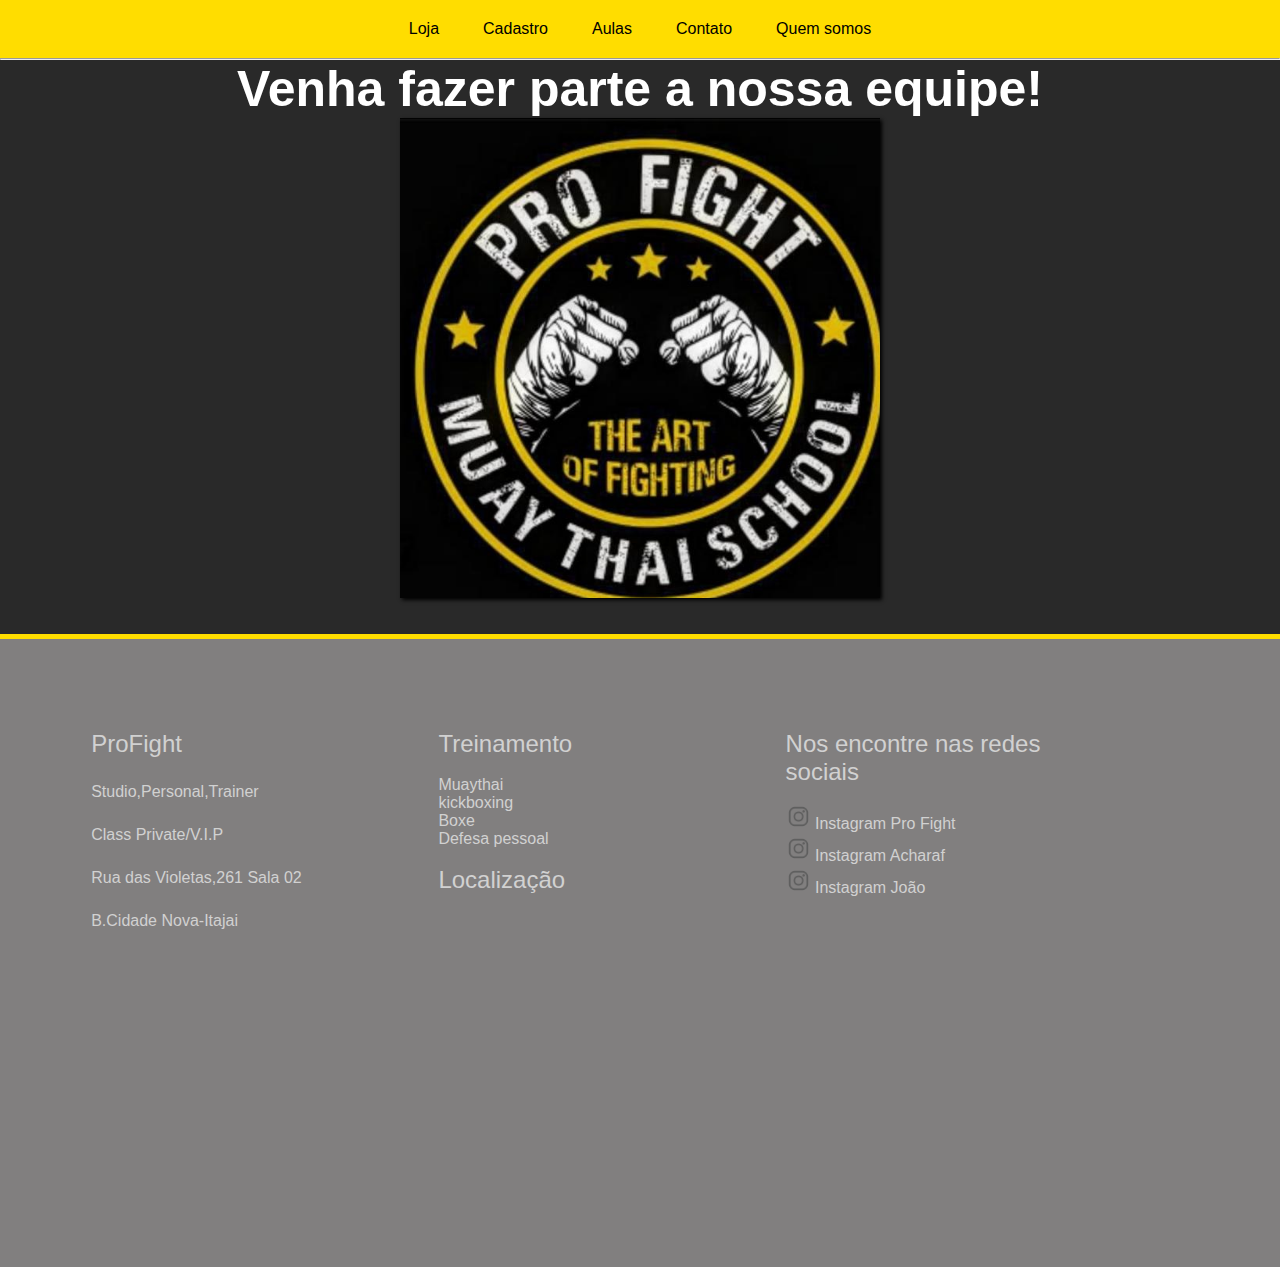
<file: index.html>
<!DOCTYPE html>
<html lang="pt-br">

<head>
    <meta charset="UTF-8">
    <meta http-equiv="X-UA-Compatible" content="IE=edge">
    <meta name="viewport" content="width=device-width, initial-scale=1.0">
    <title>Pro Fight</title>
    <link rel="stylesheet" href="CSS/Style.css">   
    <script src="js/script.js"defer></script>
</head>

<body>
    <ul id="menu-h">
        <li><a href="pages/Loja.html">Loja</a></li>
        <li><a href="pages/Cadastro.html">Cadastro</a></li>
        <li><a href="pages/Aulas.html">Aulas</a></li>
        <li><a href="pages/Atendimento.html">Contato</a></li>
        <li><a href="pages/Quem-somos.html">Quem somos</a></li>
    </ul>
    <hr class="linha-menu">
    <h1>Venha fazer parte a nossa equipe!</h1>
    <div class="carrossel">
        <div class="container" id="img">
            <img src="/img/261859126_358210512568128_4075334825667614532_n.jpg" alt="">
            <img src="/img/Grupo.jpg" alt="">
            <img src="/img/2diasnasemana.jpg" alt="">
            <img src="/img/3diasnasemana.jpg" alt="">



        </div>



    </div>
    <br>
    <br>
    <footer>
        <div class="wrapper">
            <div class="footer-box">
                <div class="company-footer">
                    <h2>ProFight</h2>
                    <p>Studio,Personal,Trainer</p>
                    <p>Class Private/V.I.P</p>
                    <p>Rua das Violetas,261 Sala 02</p>
            <p>B.Cidade Nova-Itajai</p>
                </div>
             </div>
             <div class="footer-box">
                 <div class="estilos-footer">
                <h2>Treinamento</h2>
                <br>
                <p>Muaythai</p>
                
                <p>kickboxing</p>
                
                <p>Boxe</p>
                
                <p>Defesa pessoal</p>
                <br>
                <h2>Localização</h2>
                <br>
                <iframe src="https://www.google.com/maps/embed?pb=!1m18!1m12!1m3!1d3557.533629087916!2d-48.694739485907725!3d-26.918292399918183!2m3!1f0!2f0!3f0!3m2!1i1024!2i768!4f13.1!3m3!1m2!1s0x94d8cc9a3965a6e5%3A0x65a59e2e88f6032b!2sR.%20das%20Violetas%2C%20261%20-%2002%20-%20Cidade%20Nova%2C%20Itaja%C3%AD%20-%20SC%2C%2088308-110!5e0!3m2!1spt-BR!2sbr!4v1654212673561!5m2!1spt-BR!2sbr" width="400" height="300" style="border:0;" allowfullscreen="" loading="lazy" referrerpolicy="no-referrer-when-downgrade"></iframe>
            </div>
             </div>
             <div class="footer-box">
                 <h2>Nos encontre nas redes sociais </h2> 
                 <br>
                 <ul class="footer-list">
                     <li>
                         <a href="https://instagram.com/studio_profight?igshid=YmMyMTA2M2Y=">
                            <img class="insta"src="/img/instagram-cinza.png" alt="">
                             <span>Instagram Pro Fight</span>
                         </a>
                     </li>
                     <li>
                         <a href="https://instagram.com/coachach?igshid=YmMyMTA2M2Y=">
                            <img class="insta"src="/img/instagram-cinza.png" alt="">
                             <span>Instagram Acharaf</span>
                         </a>
                     </li>
                     <li>
                         <a href="https://instagram.com/joao_silva.pf?igshid=YmMyMTA2M2Y=">
                            <img class="insta"src="/img/instagram-cinza.png" alt="">
                             <span>Instagram João</span>
                         </a>
                     </li>
                 </ul>                   
             </div>
            
         </div>
    
</body>

</html>
</file>
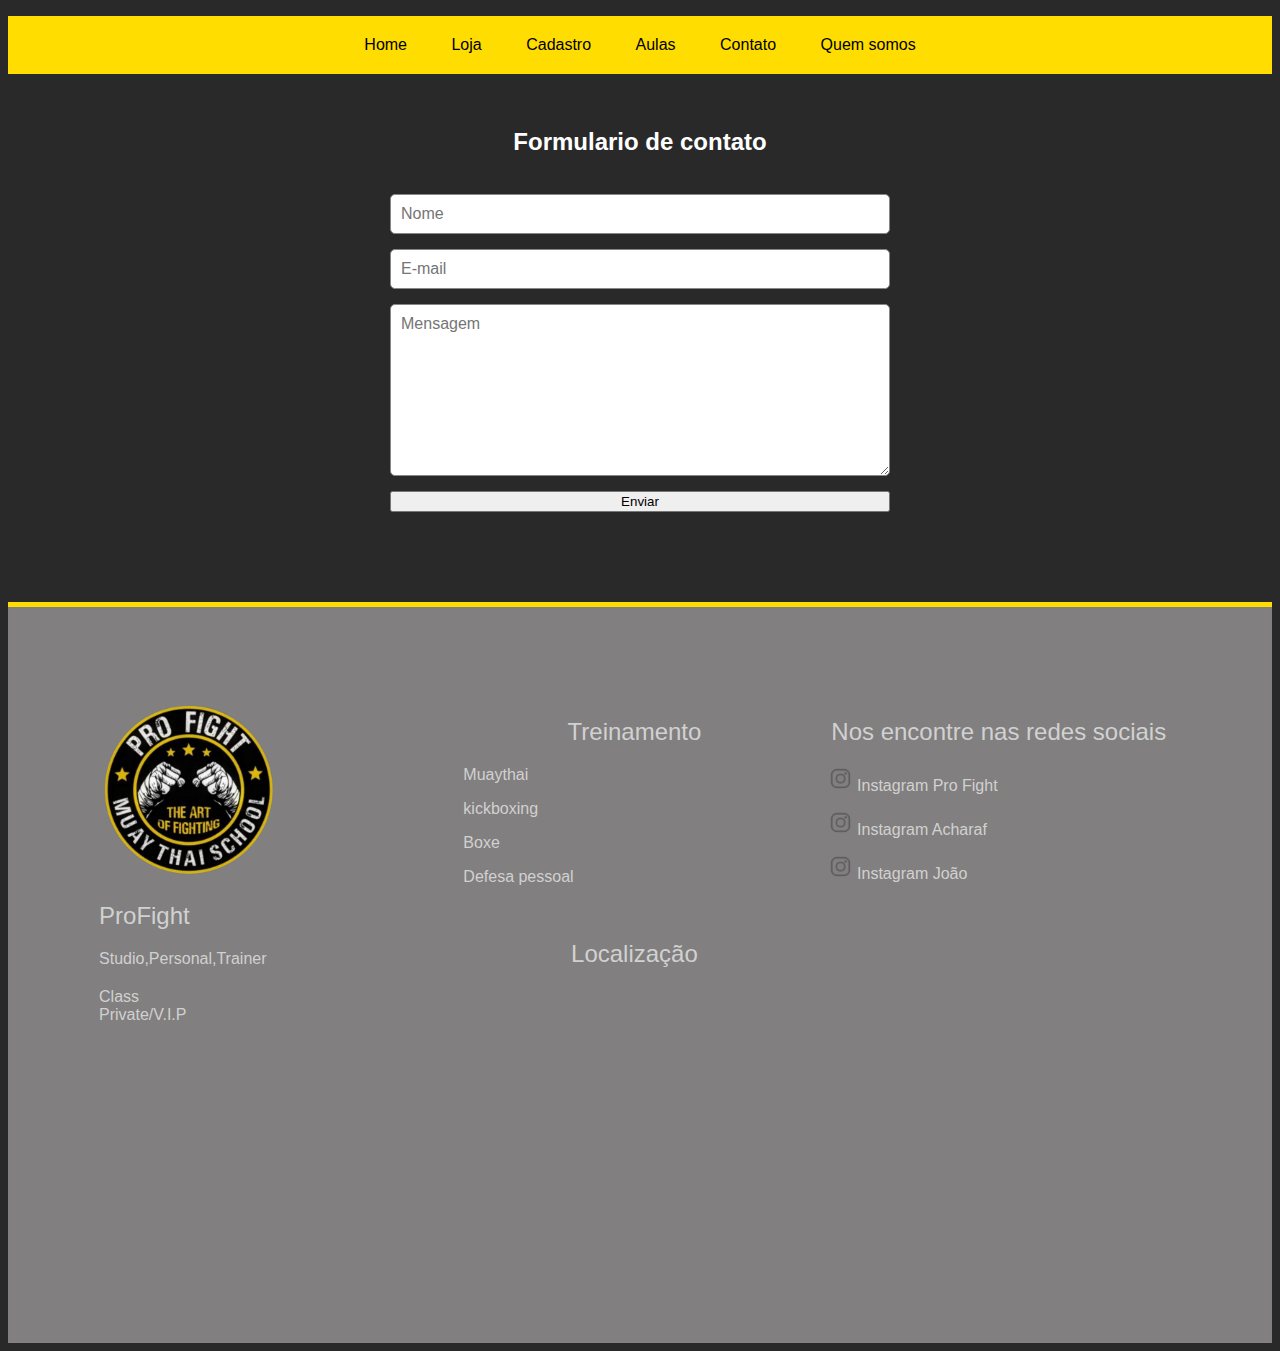
<file: pages/Atendimento.html>
<!DOCTYPE html>
<html lang="pt-br">
<head>
    <meta charset="UTF-8">
    <meta http-equiv="X-UA-Compatible" content="IE=edge">
    <meta name="viewport" content="width=device-width, initial-scale=1.0">
    <title>Contato</title>
    <link rel="stylesheet" href="../CSS/Contato.css">
</head>
<body>
    <ul id="menu-h">
        <li><a href="/index.html">Home</a></li>
        <li><a href="Loja.html">Loja</a></li>
        <li><a href="Cadastro.html">Cadastro</a></li>
        <li><a href="Aulas.html">Aulas</a></li>
        <li><a href="Atendimento.html">Contato</a></li>
        <li><a href="Quem-somos.html">Quem somos</a></li>
    </ul>
    <section class="content">

        <div class="contato">
            <br>
            
            <h2>Formulario de contato</h2>
            <br>
            <form class="form">
                <input class="field" name="nome" placeholder="Nome">
                <input class="field" name="email" placeholder="E-mail">
                <textarea  class="field" name="mensagem" placeholder="Mensagem"></textarea>
                <input type="submit" value="Enviar">
            </form>
            <br>
            <br>
            <br>
            <br>
            <br>

          


        </div>



    </section>
    <footer>
        <div class="wrapper">
            <div class="footer-box">
                <div class="company-footer">
                    <img src="/img/logo.png" alt="">
                    <h2>ProFight</h2>
                    <p>Studio,Personal,Trainer</p>
                    <p>Class Private/V.I.P</p>
                </div>
             </div>
             <div class="footer-box">
                <h2>Treinamento</h2>
                <p>Muaythai</p>
                <p>kickboxing</p>
                <p>Boxe</p>
                <p>Defesa pessoal</p>
                <br>
                <h2>Localização</h2>
                <iframe src="https://www.google.com/maps/embed?pb=!1m18!1m12!1m3!1d3557.533629087916!2d-48.694739485907725!3d-26.918292399918183!2m3!1f0!2f0!3f0!3m2!1i1024!2i768!4f13.1!3m3!1m2!1s0x94d8cc9a3965a6e5%3A0x65a59e2e88f6032b!2sR.%20das%20Violetas%2C%20261%20-%2002%20-%20Cidade%20Nova%2C%20Itaja%C3%AD%20-%20SC%2C%2088308-110!5e0!3m2!1spt-BR!2sbr!4v1654212673561!5m2!1spt-BR!2sbr" width="400" height="300" style="border:0;" allowfullscreen="" loading="lazy" referrerpolicy="no-referrer-when-downgrade"></iframe>
             </div>
             <div class="footer-box">
                 <h2>Nos encontre nas redes sociais </h2> 
                 <ul class="footer-list">
                     <li>
                         <a href="https://instagram.com/studio_profight?igshid=YmMyMTA2M2Y=">
                            <img class="insta"src="/img/instagram-cinza.png" alt="">
                             <span>Instagram Pro Fight</span>
                         </a>
                     </li>
                     <li>
                         <a href="https://instagram.com/coachach?igshid=YmMyMTA2M2Y=">
                            <img class="insta"src="/img/instagram-cinza.png" alt="">
                             <span>Instagram Acharaf</span>
                         </a>
                     </li>
                     <li>
                         <a href="https://instagram.com/joao_silva.pf?igshid=YmMyMTA2M2Y=">
                            <img class="insta"src="/img/instagram-cinza.png" alt="">
                             <span>Instagram João</span>
                         </a>
                     </li>
                 </ul>                   
             </div>
         </div>
</body>
</html>
</file>
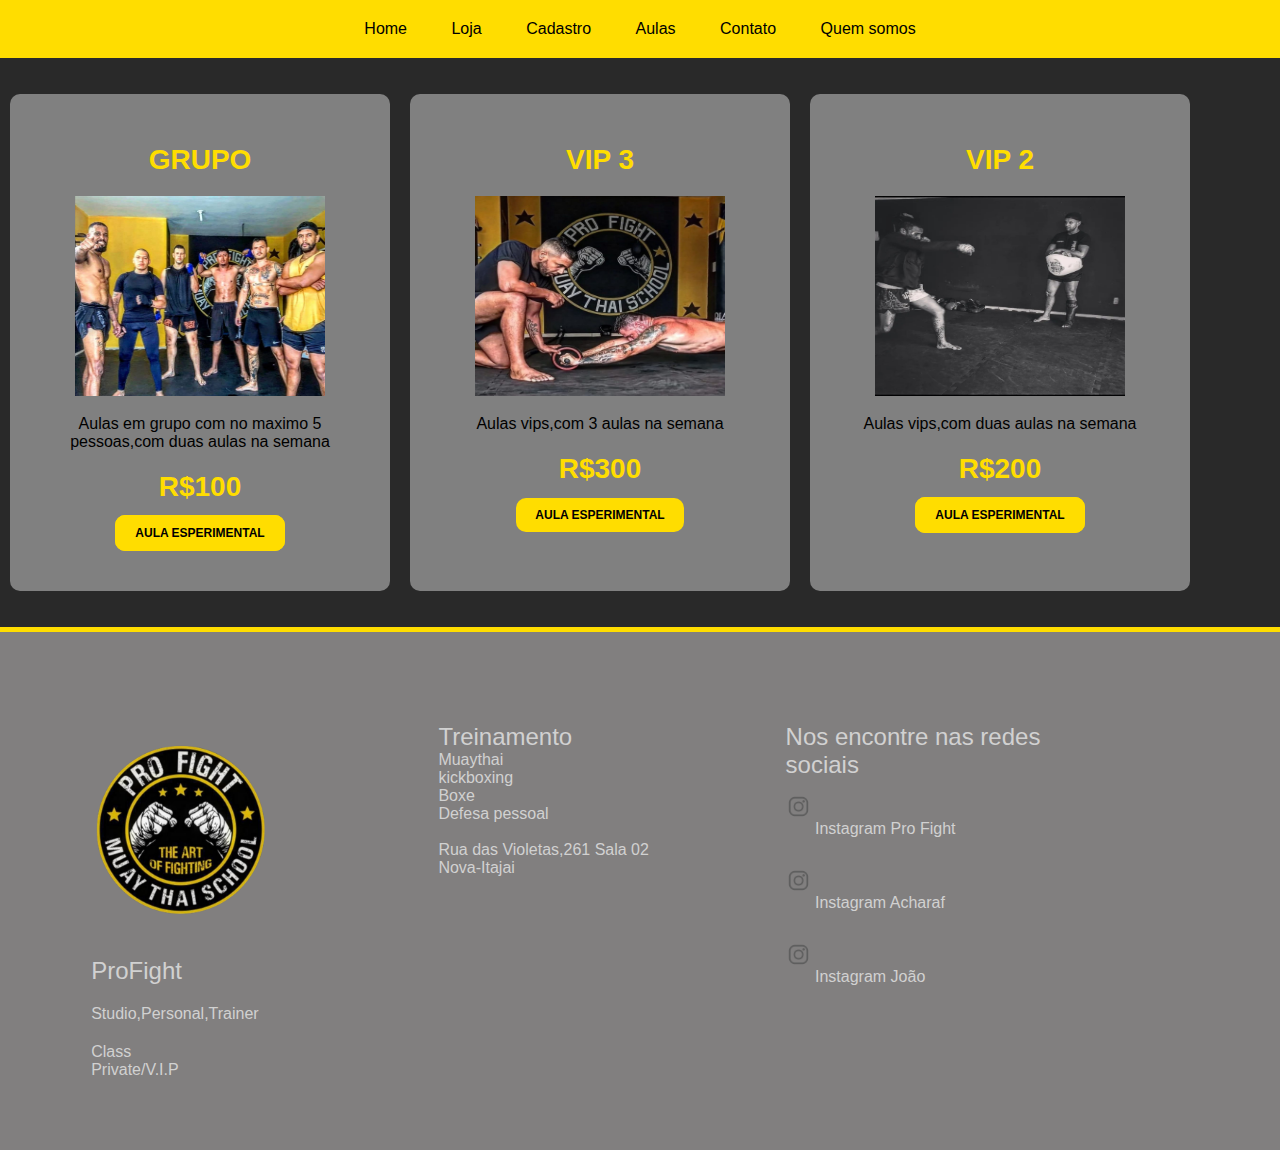
<file: pages/Aulas.html>
<!DOCTYPE html>
<html lang="pt-br">
<head>
    <meta charset="UTF-8">
    <meta http-equiv="X-UA-Compatible" content="IE=edge">
    <meta name="viewport" content="width=device-width, initial-scale=1.0">
    <title>Aulas</title>
    <link rel="stylesheet" href="/CSS/Aulas.css">
</head>
<body>
    <ul id="menu-h">
        <li><a href="/index.html">Home</a></li>
        <li><a href="Loja.html">Loja</a></li>
        <li><a href="Cadastro.html">Cadastro</a></li>
        <li><a href="Aulas.html">Aulas</a></li>
        <li><a href="Atendimento.html">Contato</a></li>
        <li><a href="Quem-somos.html">Quem somos</a></li>
    </ul>
    <br>
    <br>
    <div class="bloco-pricipal">
<div class="bloco">
    <h1>Grupo</h1>
    <img src="/img/Grupo.jpg" alt="">
    <p>Aulas em grupo com no maximo 5 pessoas,com duas aulas na semana</p>
    <p class="price">R$100</p>
    <a class="bordas" href="">Aula esperimental</a>
</div>
<div class="bloco">
    <h1>Vip 3</h1>
    <img src="/img/3diasnasemana.jpg" alt="">
    <p>Aulas vips,com 3 aulas na semana</p>
    <p class="price">R$300</p>
    <a class="centro" href="">Aula esperimental</a>
</div>
<div class="bloco">
    <h1>Vip 2</h1>
    <img src="/img/2diasnasemana.jpg" alt="">
    <p>Aulas vips,com duas aulas na semana </p>
    <p class="price">R$200</p>
    <a class="bordas" href="">Aula esperimental</a>
</div>
</div>
<br>
<br>
<footer>
    <div class="wrapper">
        <div class="footer-box">
            <div class="company-footer">
                <img src="/img/logo.png" alt="">
                <h2>ProFight</h2>
                <p>Studio,Personal,Trainer</p>
                <p>Class Private/V.I.P</p>
            </div>
         </div>
         <div class="footer-box">
            <h2>Treinamento</h2>
            <p>Muaythai</p>
            <p>kickboxing</p>
            <p>Boxe</p>
            <p>Defesa pessoal</p>
            <br>
            <li>
                <a href="https://www.google.com.br/maps/place/R.+das+Violetas,+261+-+02+b+-+Cidade+Nova,+Itaja%C3%AD+-+SC,+88308-110/@-26.9182924,-48.6947395,17z/data=!3m1!4b1!4m5!3m4!1s0x94d8cc9a3965a6e5:0x8b6a6669b25cd236!8m2!3d-26.9182972!4d-48.6925508">
            <span>Rua das Violetas,261 Sala 02</span>
            <br>
            <span>Nova-Itajai</span>
                </a>
            </li>
         </div>
         <div class="footer-box">
             <h2>Nos encontre nas redes sociais </h2> 
             <ul class="footer-list">
                 <li>
                     <a href="https://instagram.com/studio_profight?igshid=YmMyMTA2M2Y=">
                        <img class="insta"src="/img/instagram-cinza.png" alt="">
                         <span>Instagram Pro Fight</span>
                     </a>
                 </li>
                 <li>
                     <a href="https://instagram.com/coachach?igshid=YmMyMTA2M2Y=">
                        <img class="insta"src="/img/instagram-cinza.png" alt="">
                         <span>Instagram Acharaf</span>
                     </a>
                 </li>
                 <li>
                     <a href="https://instagram.com/joao_silva.pf?igshid=YmMyMTA2M2Y=">
                        <img class="insta"src="/img/instagram-cinza.png" alt="">
                         <span>Instagram João</span>
                     </a>
                 </li>
             </ul>                   
         </div>
     </div>
</body>
</html>
</file>
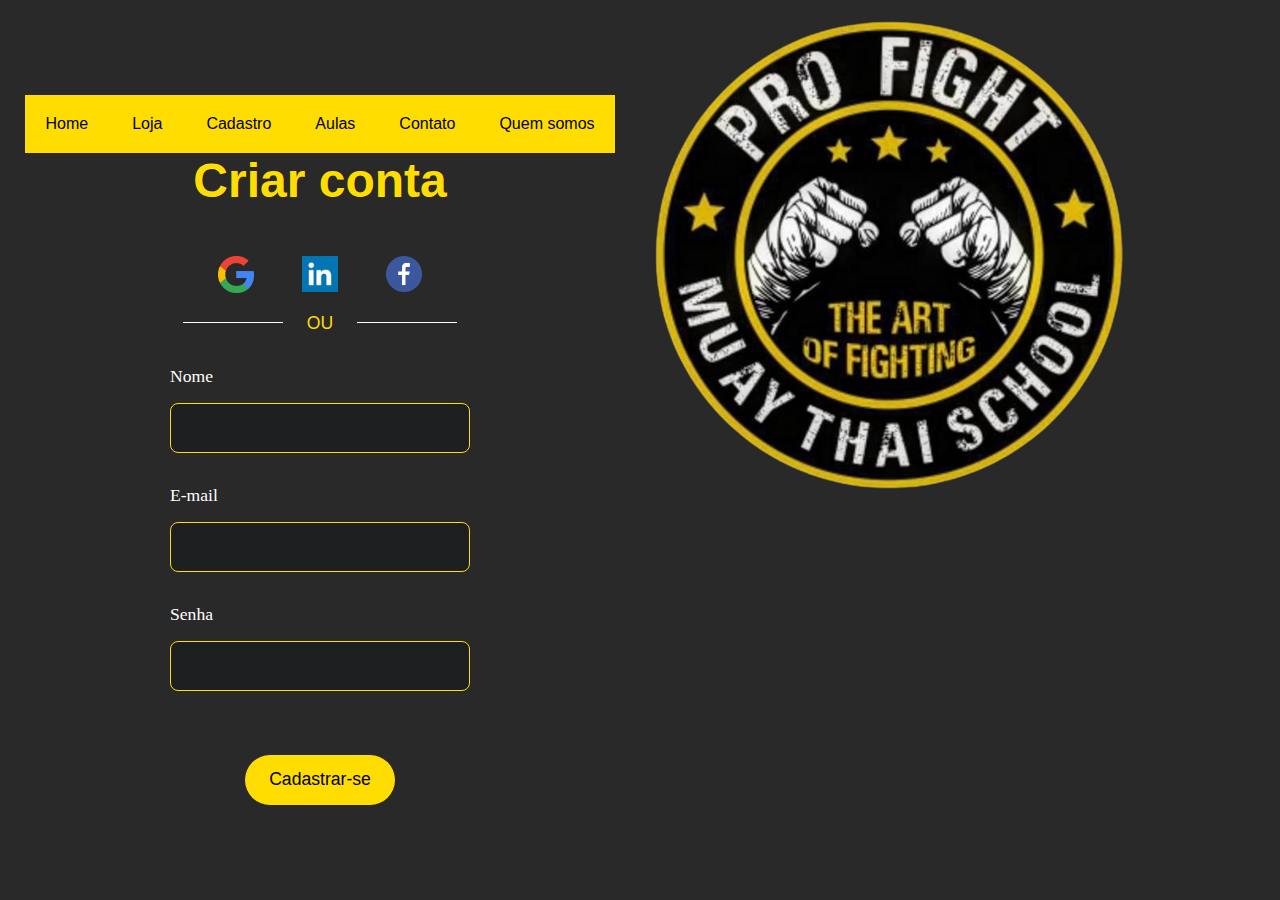
<file: pages/Cadastro.html>
<!DOCTYPE html>
<html lang="pt-br">
<head>
    <meta charset="UTF-8">
    <meta http-equiv="X-UA-Compatible" content="IE=edge">
    <meta name="viewport" content="width=device-width, initial-scale=1.0">
    <title>Pro Fight</title>
    <link rel="stylesheet" href="/CSS/Cadastro.css">
</head>
<body>
    <main>
        <ul id="menu-h">
            <li><a href="/index.html">Home</a></li>
            <li><a href="Loja.html">Loja</a></li>
            <li><a href="Cadastro.html">Cadastro</a></li>
            <li><a href="Aulas.html">Aulas</a></li>
            <li><a href="Atendimento.html">Contato</a></li>
            <li><a href="Quem-somos.html">Quem somos</a></li>
        </ul>
        <h1>Criar conta</h1>
        <div class="social-midia">
            <a href="#"> 
            <img src="/img/google-37.png" alt="Google">
            </a>
            <a href="#"> 
                <img src="/img/i490027.jpg" alt="Linkedin">
                </a>
             <a href="#"> 
                    <img src="/img/Facebook-PNG.png" alt="Facebook">
                </a>

            </div>
            <div class="alternative">
                <span>OU</span>

            </div>
            <form action="">
                <label for="name">
                    <span>Nome</span>
                    <input type="text" name="name" id="name">

                </label> 
                <label for="email">
                    <span>E-mail</span>
                    <input type="email" name="email" id="email">

                </label>
                <label for="password">
                    <span>Senha</span>
                    <input type="password" name="password" id="password">

                </label>
                <input type="submit" value="Cadastrar-se">
            </form>
            
        </main>

        <section .imeges>
            <img src="/img/logo.png" alt="">
        </section>
       
            







</body>
</html>
</file>
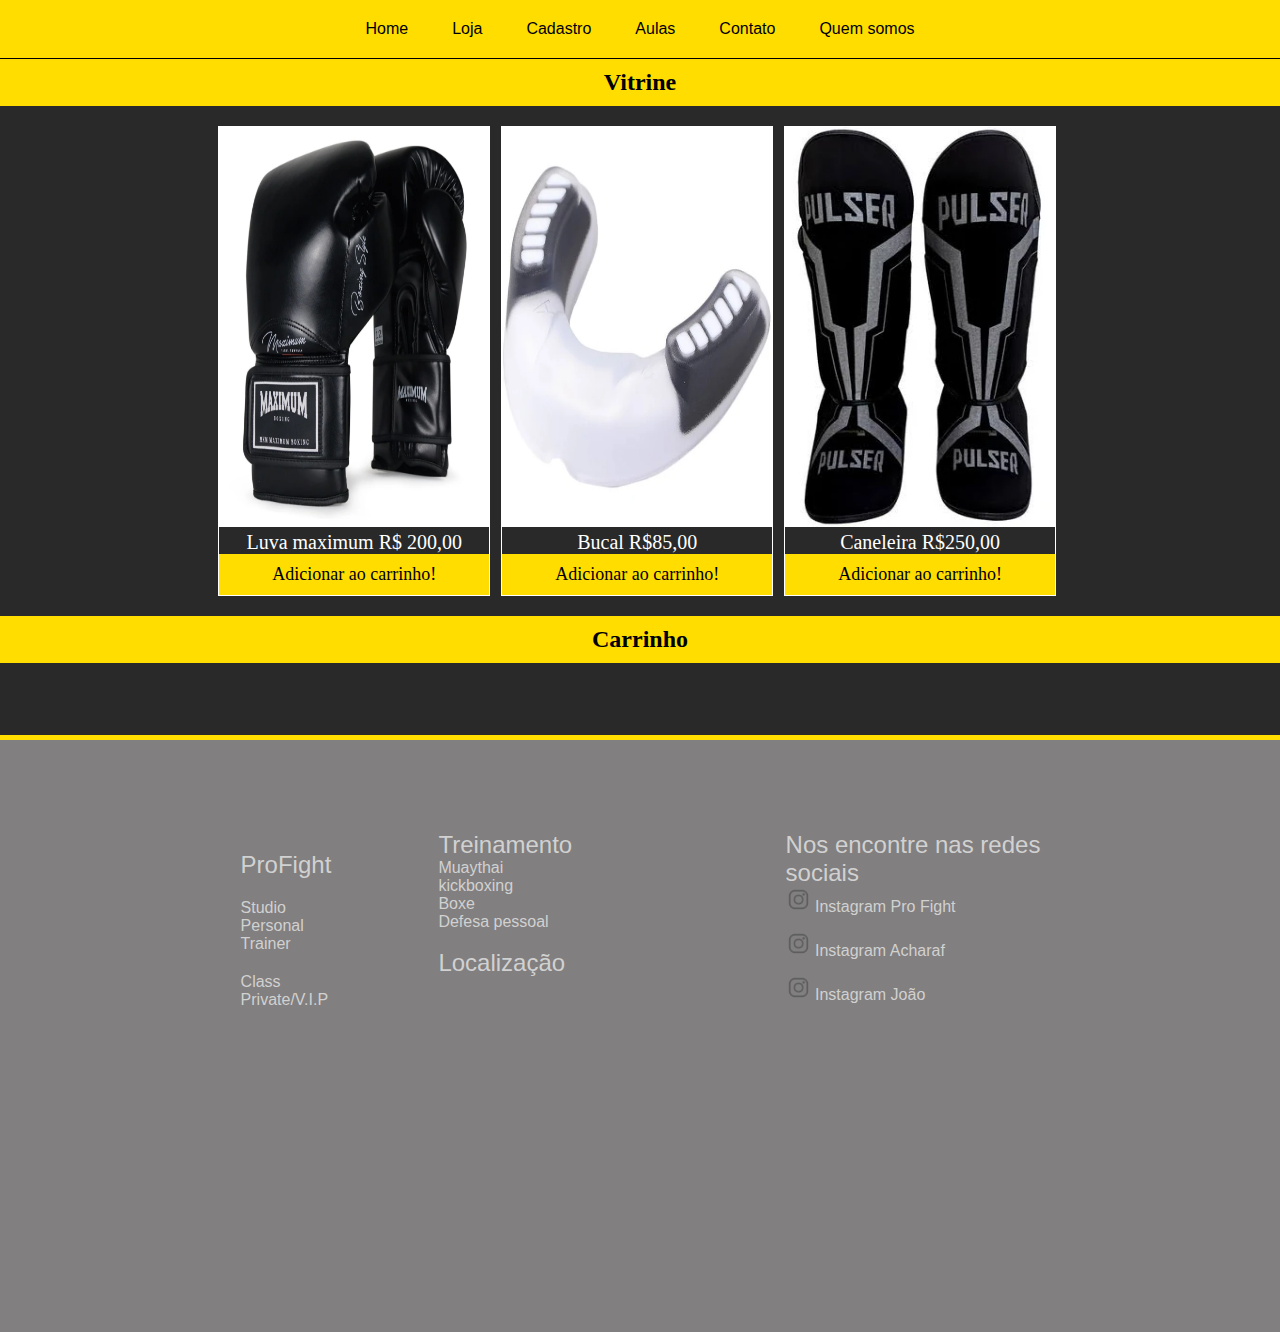
<file: pages/Loja.html>
<!DOCTYPE html>
<html lang="pt-br">
<head>
    <meta charset="UTF-8">
    <meta http-equiv="X-UA-Compatible" content="IE=edge">
    <meta name="viewport" content="width=device-width, initial-scale=1.0">
    <title>Loja Pro Fight</title>
    <link rel="stylesheet" href="/CSS/Loja.css">
</head>
<body>
    <ul id="menu-h">
        <li><a href="/index.html">Home</a></li>
        <li><a href="Loja.html">Loja</a></li>
        <li><a href="Cadastro.html">Cadastro</a></li>
        <li><a href="Aulas.html">Aulas</a></li>
        <li><a href="Atendimento.html">Contato</a></li>
        <li><a href="Quem-somos.html">Quem somos</a></li>
    </ul>
    <hr>
    
    <div class="titulos">
    <h2>Vitrine</h2>
    <div id="produtos">
        
        
    </div>
    <h2>Carrinho</h2>
    <div id="carrinho">
    </div>

    </div>
    <script>
        const items = [
            {
                id:0,
                nome:"Luva maximum R$ 200,00",
                img:"../img/a941307047.webp",
                quantidade:0
            },
            {
                id:1,
                nome:"Bucal R$85,00",
                img:"../img/Bucal.webp",
                quantidade:0 
            },
            {
                id:2,
                nome:"Caneleira R$250,00",
                img:"../img/Caneleira.webp",
                quantidade:0
            },

        ]
        inicializarloja = () => {
            var containerProdutos = document.getElementById("produtos");
            items.map((val)=>{
                containerProdutos.innerHTML+=`
                <div class="produto-single">
                    <img src="`+val.img+`"/>
                    <p>`+val.nome+`</p>
                    <a key="`+val.id+`"href="#">Adicionar ao carrinho!</a>
                    
                </div>


                `;
               
            })
        }

        inicializarloja();

        atualizarCarrinho = () =>{
            var containerCarrinho = document.getElementById("carrinho");
            containerCarrinho.innerHTML = "";
            items.map((val)=>{
                if(val.quantidade > 0){
                containerCarrinho.innerHTML+=`
                <div class="info-single-checkout">
                <p style="float:left;">Produto: `+val.nome+` </p>
                <p style="float:right;">Quantiade: `+val.quantidade+` </p>
                <div style="clear:both"></div>
        
                </div>


                `;
                }
               
            })
        }

        var links = document.getElementsByTagName("a");

        for(var i = 0; i < links.length; i++){
            links[i].addEventListener("click",function(){
                let key = this.getAttribute("key");
                items[key].quantidade++;
                atualizarCarrinho();
                return false;
            })
        }




    </script>
    <br>
    <br>
    <br>
    <br>
    <footer>
        <div class="wrapper">
            <div class="footer-box">
                <div class="company-footer">
                   
                    <h2>ProFight</h2>
                    <p>Studio Personal Trainer</p>
                    <p>Class Private/V.I.P</p>
                </div>
             </div>
             <div class="footer-box">
                <h2>Treinamento</h2>
                <p>Muaythai</p>
                <p>kickboxing</p>
                <p>Boxe</p>
                <p>Defesa pessoal</p>
                <br>
                <h2>Localização</h2>
                <iframe src="https://www.google.com/maps/embed?pb=!1m18!1m12!1m3!1d3557.533629087916!2d-48.694739485907725!3d-26.918292399918183!2m3!1f0!2f0!3f0!3m2!1i1024!2i768!4f13.1!3m3!1m2!1s0x94d8cc9a3965a6e5%3A0x65a59e2e88f6032b!2sR.%20das%20Violetas%2C%20261%20-%2002%20-%20Cidade%20Nova%2C%20Itaja%C3%AD%20-%20SC%2C%2088308-110!5e0!3m2!1spt-BR!2sbr!4v1654212673561!5m2!1spt-BR!2sbr" width="400" height="300" style="border:0;" allowfullscreen="" loading="lazy" referrerpolicy="no-referrer-when-downgrade"></iframe>
             </div>
             <div class="footer-box">
                 <h2>Nos encontre nas redes sociais </h2> 
                 <ul class="footer-list">
                     <li>
                         <a href="https://instagram.com/studio_profight?igshid=YmMyMTA2M2Y=">
                            <img class="insta"src="/img/instagram-cinza.png" alt="">
                             <span>Instagram Pro Fight</span>
                         </a>
                     </li>
                     <li>
                         <a href="https://instagram.com/coachach?igshid=YmMyMTA2M2Y=">
                            <img class="insta"src="/img/instagram-cinza.png" alt="">
                             <span>Instagram Acharaf</span>
                         </a>
                     </li>
                     <li>
                         <a href="https://instagram.com/joao_silva.pf?igshid=YmMyMTA2M2Y=">
                            <img class="insta"src="/img/instagram-cinza.png" alt="">
                             <span>Instagram João</span>
                         </a>
                     </li>
                 </ul>                   
             </div>
         </div>
</body>
</html>
</file>
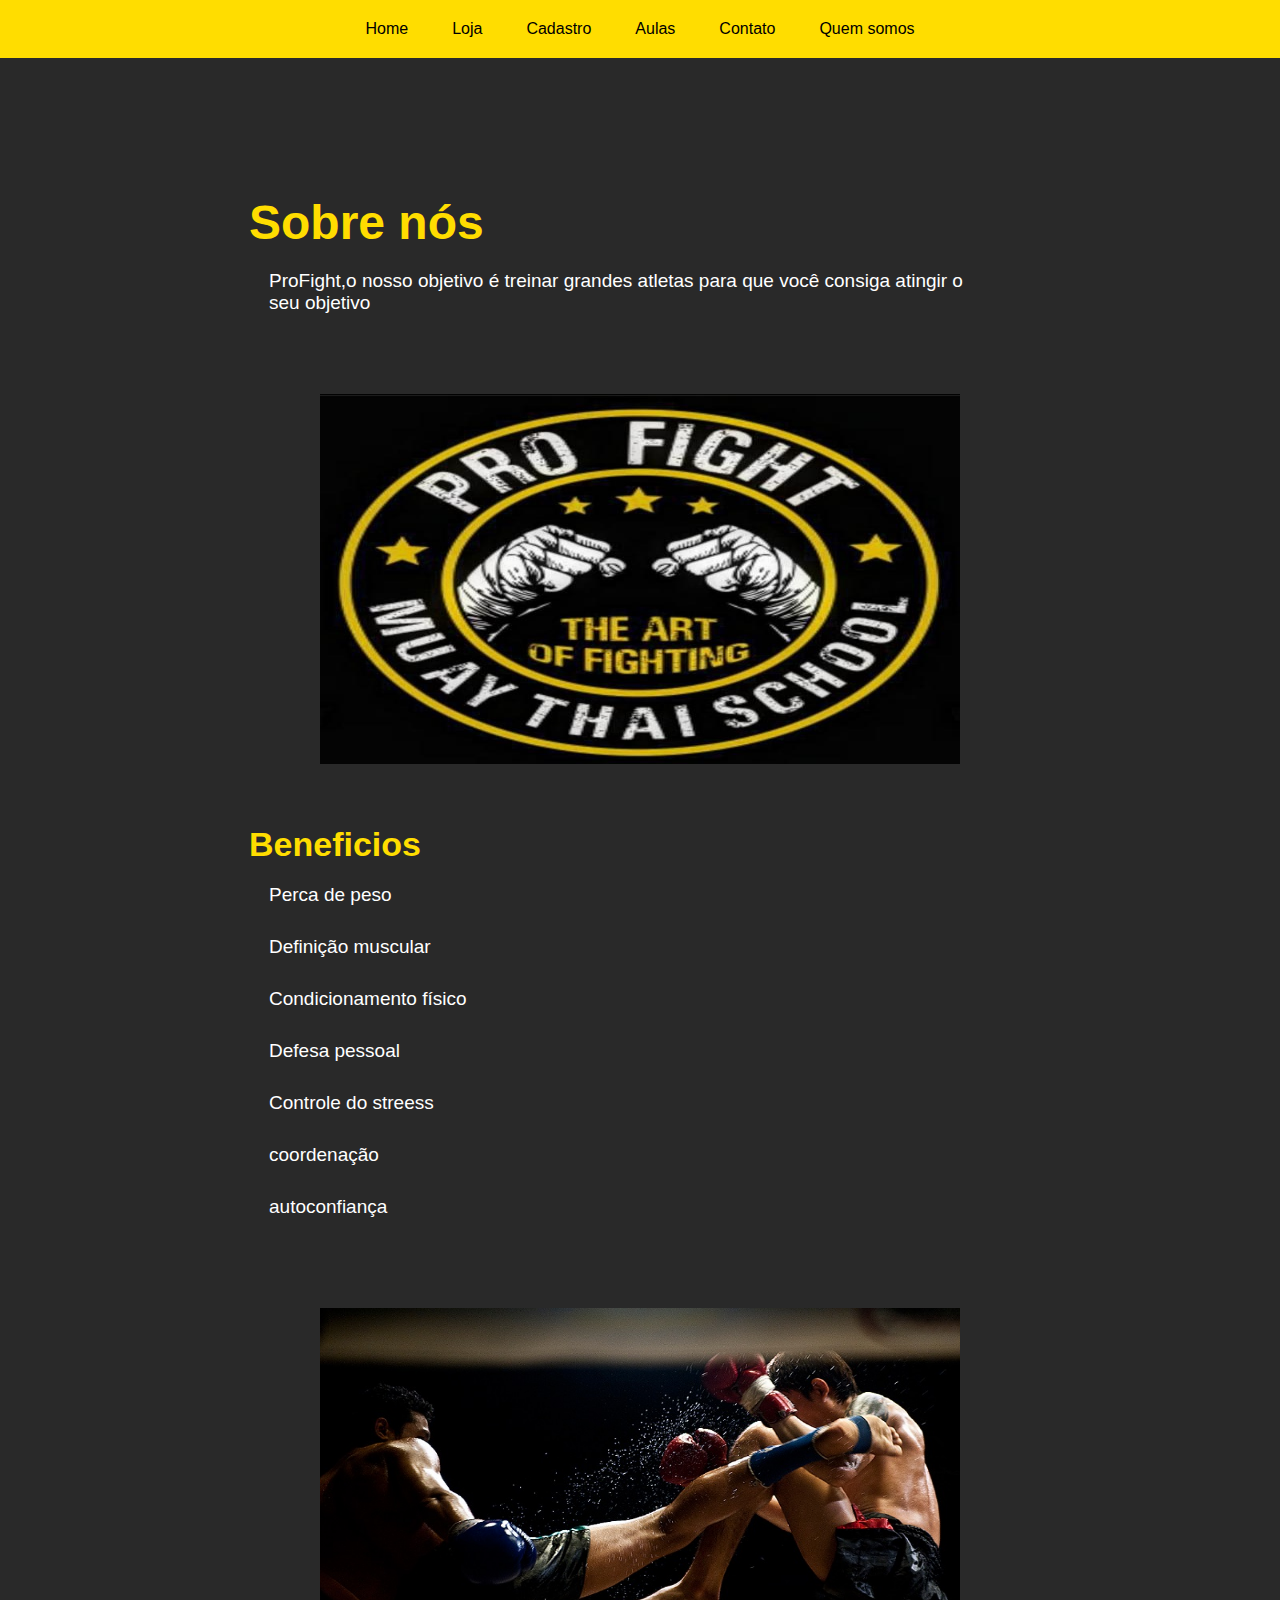
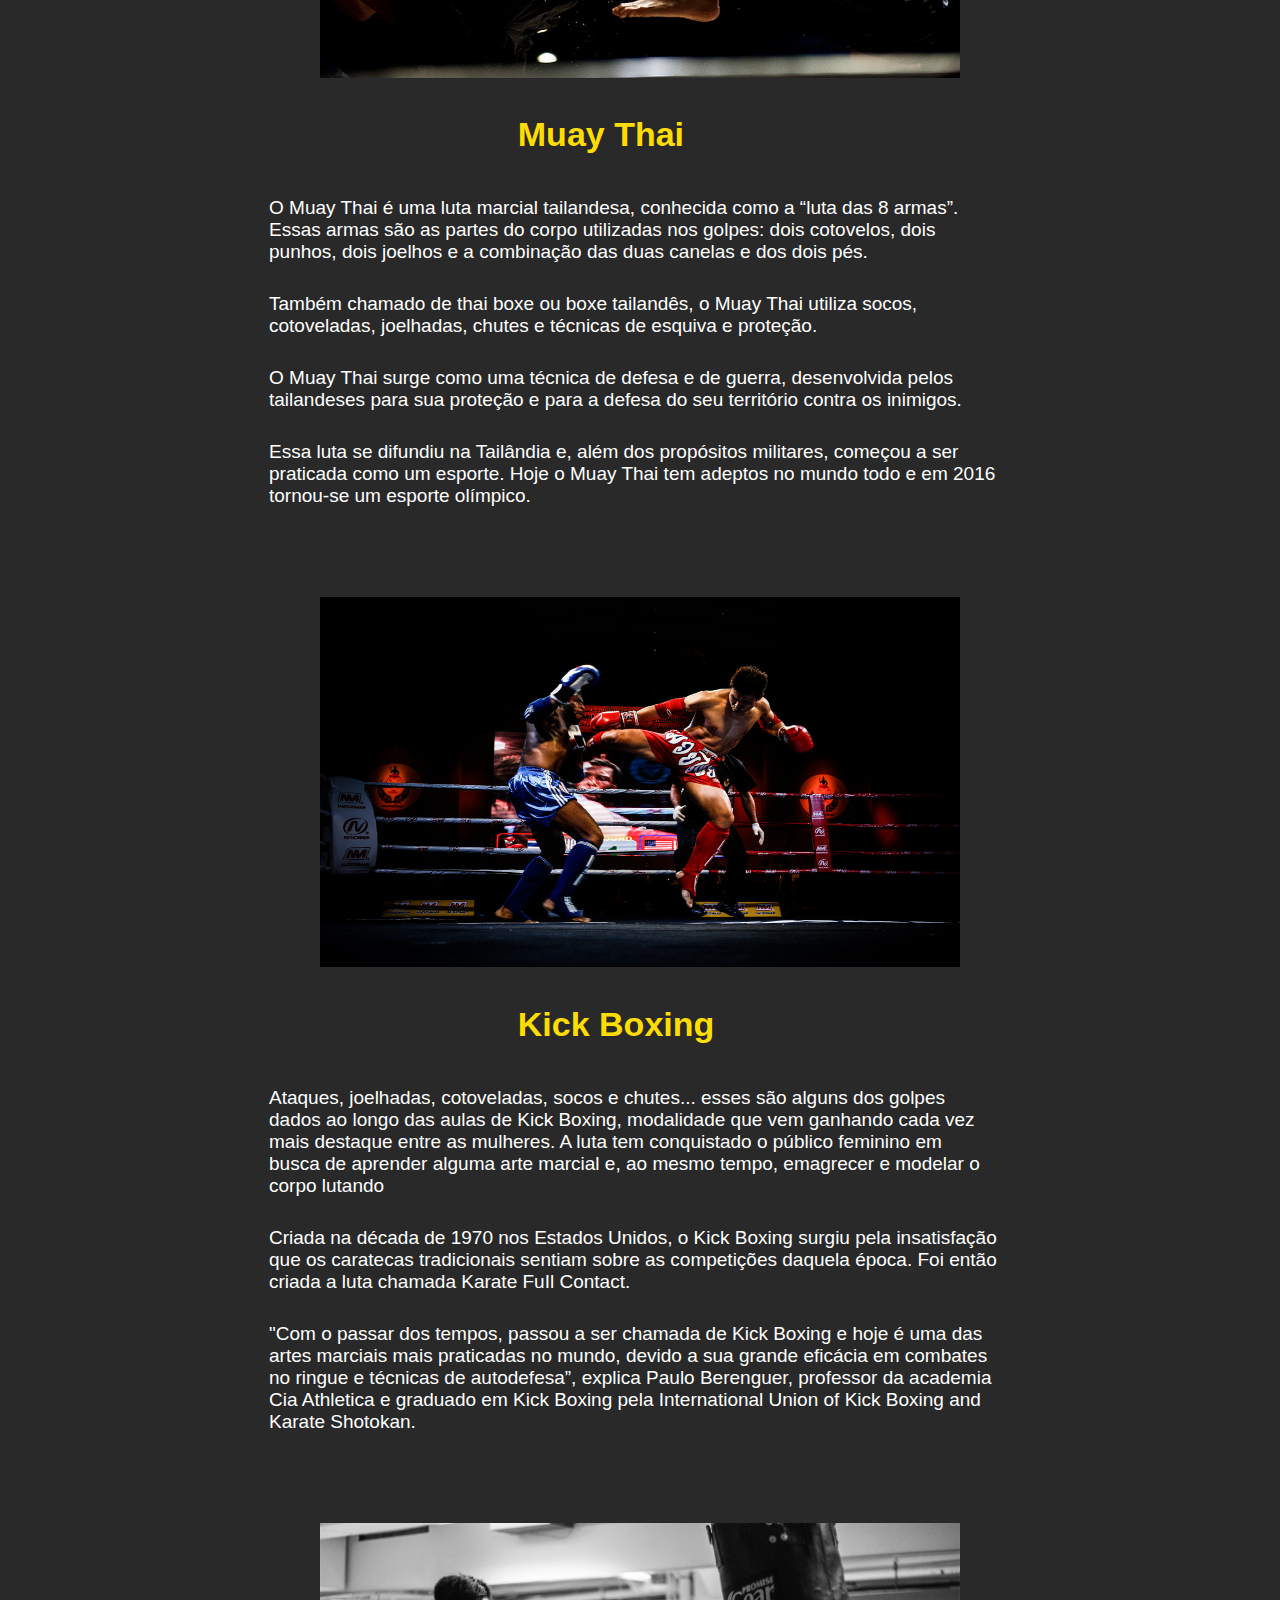
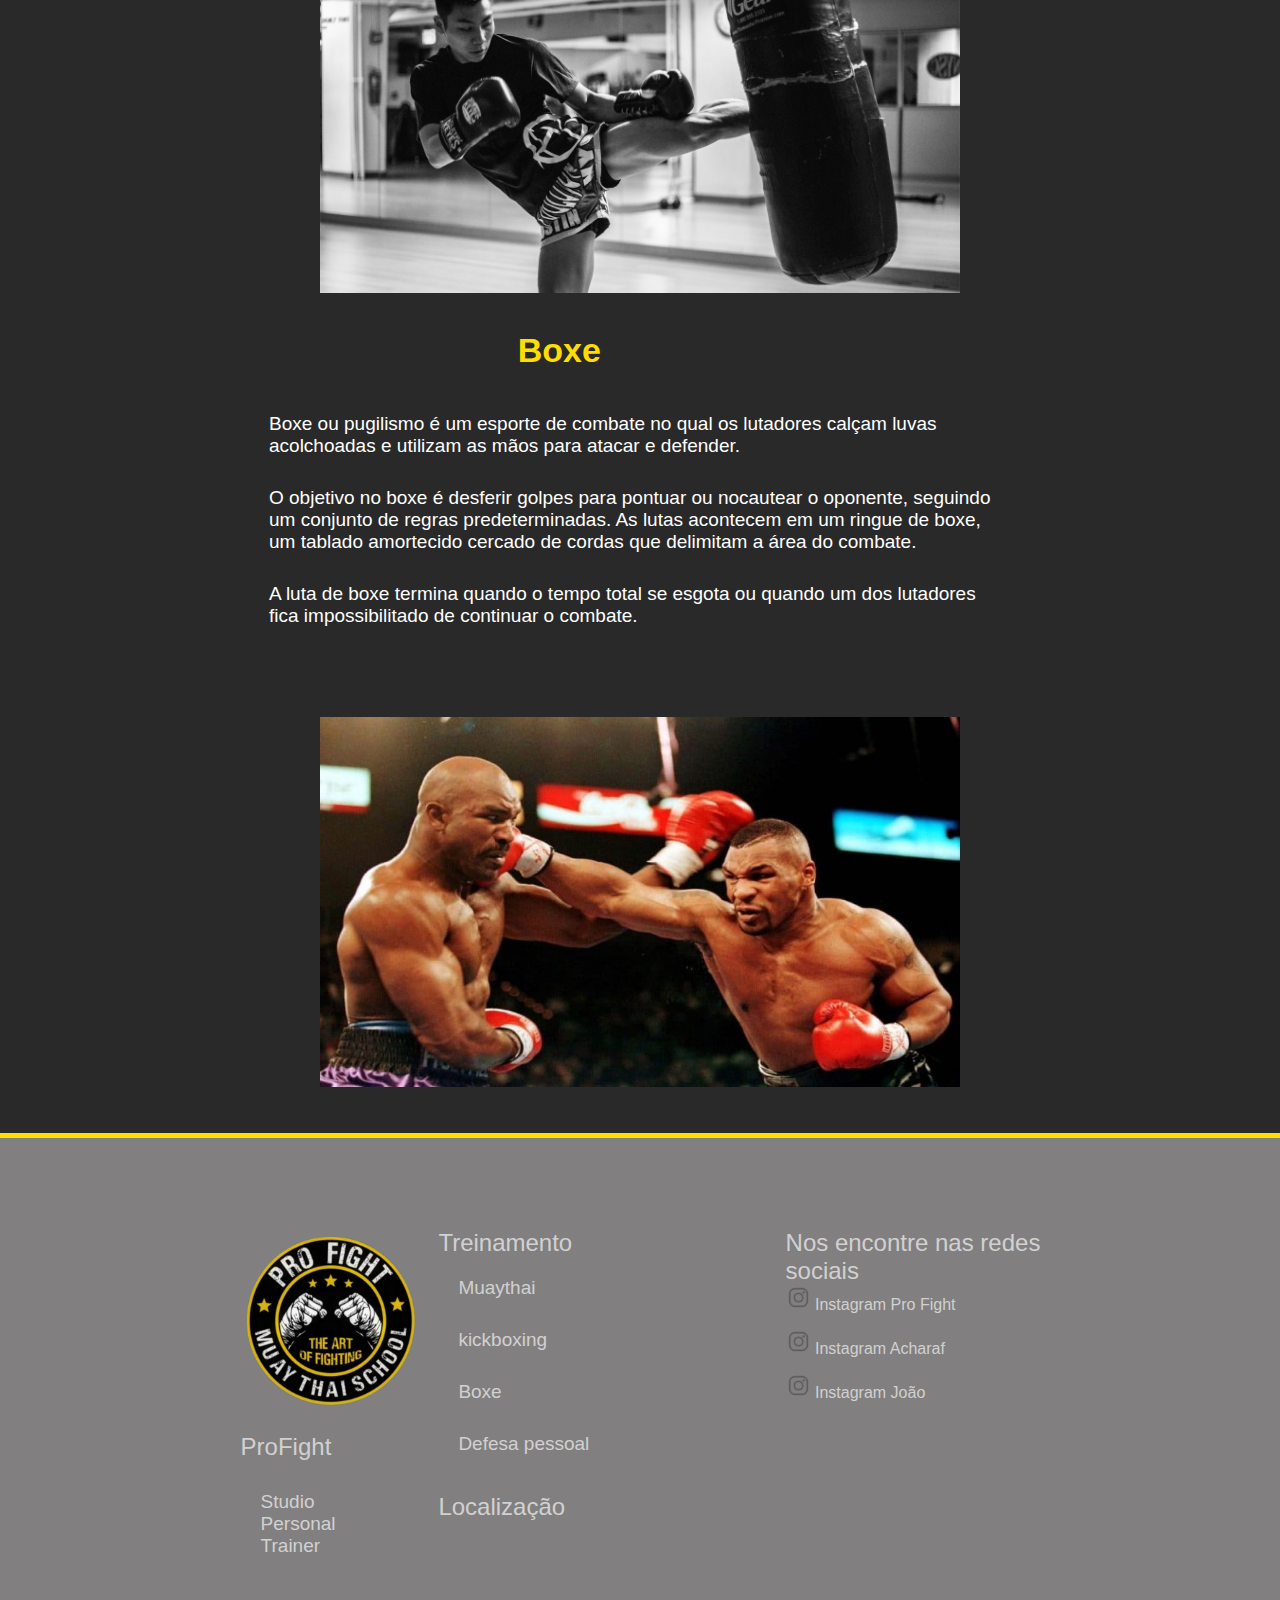
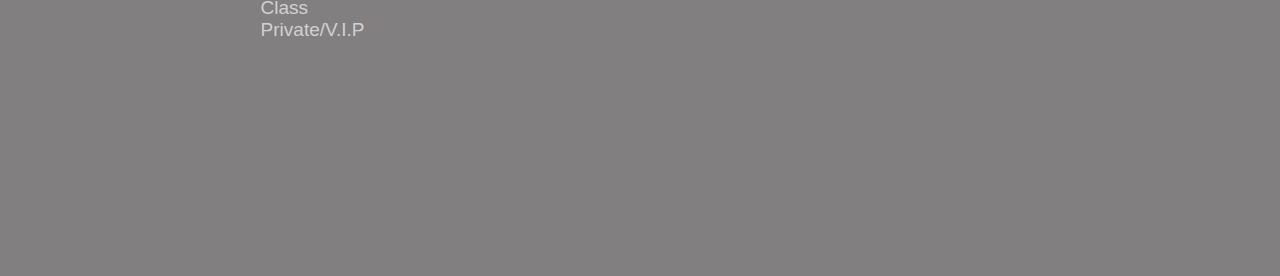
<file: pages/Quem-somos.html>
<!DOCTYPE html>
<html lang="en">
<head>
    <meta charset="UTF-8">
    <meta http-equiv="X-UA-Compatible" content="IE=edge">
    <meta name="viewport" content="width=device-width, initial-scale=1.0">
    <title>Document</title>
    <link rel="stylesheet" href="../CSS/Quem.css">
</head>
<body>
    <ul id="menu-h">
        <li><a href="/index.html">Home</a></li>
        <li><a href="Loja.html">Loja</a></li>
        <li><a href="Cadastro.html">Cadastro</a></li>
        <li><a href="Aulas.html">Aulas</a></li>
        <li><a href="Atendimento.html">Contato</a></li>
        <li><a href="Quem-somos.html">Quem somos</a></li>
    </ul>
    <div class="itens">
        <div class="texto">
            <h1>Sobre nós</h1>
            <p>ProFight,o nosso objetivo é treinar grandes atletas para que você consiga atingir o  seu objetivo  </p>
    
        </div>
        <div>
            <img class="ft-branco-preto" src="/img/261859126_358210512568128_4075334825667614532_n.jpg">
        </div>
    
        <div class="texto2">
            <h1>Beneficios</h1>
            <p>Perca de peso</p>
            <p>Definição muscular</p>
            <p>Condicionamento físico</p>
            <p>Defesa pessoal</p>
            <p>Controle do streess</p>
            <p>coordenação</p>
            <p>autoconfiança</p>
    
        </div>
    
        <div>
            <img class="ft-bar" src=/img/Beneficios.jpg>
        </div>
        <div class="texto3">
            <h1>Muay Thai</h1>
            
    
            <p>O Muay Thai é uma luta marcial tailandesa, conhecida como a “luta das 8 armas”. Essas armas são as partes do corpo utilizadas nos golpes: dois cotovelos, dois punhos, dois joelhos e a combinação das duas canelas e dos dois pés.</p>
            <p>Também chamado de thai boxe ou boxe tailandês, o Muay Thai utiliza socos, cotoveladas, joelhadas, chutes e técnicas de esquiva e proteção.</p>
            <p>O Muay Thai surge como uma técnica de defesa e de guerra, desenvolvida pelos tailandeses para sua proteção e para a defesa do seu território contra os inimigos.</p>
            <p>Essa luta se difundiu na Tailândia e, além dos propósitos militares, começou a ser praticada como um esporte. Hoje o Muay Thai tem adeptos no mundo todo e em 2016 tornou-se um esporte olímpico.</p>
            
    
        </div>
    
        <div>
            <img class="ft-moça" src="/img/BG.jpg">
        </div>
    
        <div class="texto4">
            <h1 class="ms">Kick Boxing</h1>
            <p>Ataques, joelhadas, cotoveladas, socos e chutes... esses são alguns dos golpes dados ao longo das aulas de Kick Boxing, modalidade que vem ganhando cada vez mais destaque entre as mulheres. A luta tem conquistado o público feminino em busca de aprender alguma arte marcial e, ao mesmo tempo, emagrecer e modelar o corpo lutando</p>
            <p>Criada na década de 1970 nos Estados Unidos, o Kick Boxing surgiu pela insatisfação que os caratecas tradicionais sentiam sobre as competições daquela época. Foi então criada a luta chamada Karate FuIl Contact.</p>
            <p>"Com o passar dos tempos, passou a ser chamada de Kick Boxing e hoje é uma das artes marciais mais praticadas no mundo, devido a sua grande eficácia em combates no ringue e técnicas de autodefesa”, explica Paulo Berenguer, professor da academia Cia Athletica e graduado em Kick Boxing pela International Union of Kick Boxing and Karate Shotokan.</p>
            
        </div>
        <div>
            <img class="ft-moça" src="/img/Kick.jpg">
        </div>
        <div class="texto4">
            <h1 class="ms">Boxe</h1>
            <p>Boxe ou pugilismo é um esporte de combate no qual os lutadores calçam luvas acolchoadas e utilizam as mãos para atacar e defender.</p>
            <p>O objetivo no boxe é desferir golpes para pontuar ou nocautear o oponente, seguindo um conjunto de regras predeterminadas. As lutas acontecem em um ringue de boxe, um tablado amortecido cercado de cordas que delimitam a área do combate.</p>
            <p>A luta de boxe termina quando o tempo total se esgota ou quando um dos lutadores fica impossibilitado de continuar o combate.</p>
        </div>
        <div>
            <img class="ft-moça" src="/img/boxe.jpg">
        </div>
    
    </div>
    <br>
    <br>
    <br>
    <br>
    <br>
    <br>
    <br>
    <br>
    <br>
    <footer>
        <div class="wrapper">
            <div class="footer-box">
                <div class="company-footer">
                    <img src="/img/logo.png" alt="">
                    <h2>ProFight</h2>
                    <p>Studio Personal Trainer</p>
                    <p>Class Private/V.I.P</p>
                </div>
             </div>
             <div class="footer-box">
                <h2>Treinamento</h2>
                <p>Muaythai</p>
                <p>kickboxing</p>
                <p>Boxe</p>
                <p>Defesa pessoal</p>
                <br>
                <h2>Localização</h2>
                <iframe src="https://www.google.com/maps/embed?pb=!1m18!1m12!1m3!1d3557.533629087916!2d-48.694739485907725!3d-26.918292399918183!2m3!1f0!2f0!3f0!3m2!1i1024!2i768!4f13.1!3m3!1m2!1s0x94d8cc9a3965a6e5%3A0x65a59e2e88f6032b!2sR.%20das%20Violetas%2C%20261%20-%2002%20-%20Cidade%20Nova%2C%20Itaja%C3%AD%20-%20SC%2C%2088308-110!5e0!3m2!1spt-BR!2sbr!4v1654212673561!5m2!1spt-BR!2sbr" width="400" height="300" style="border:0;" allowfullscreen="" loading="lazy" referrerpolicy="no-referrer-when-downgrade"></iframe>
                </li>
             </div>
             <div class="footer-box">
                 <h2>Nos encontre nas redes sociais </h2> 
                 <ul class="footer-list">
                     <li>
                         <a href="https://instagram.com/studio_profight?igshid=YmMyMTA2M2Y=">
                            <img class="insta"src="/img/instagram-cinza.png" alt="">
                             <span>Instagram Pro Fight</span>
                         </a>
                     </li>
                     <li>
                         <a href="https://instagram.com/coachach?igshid=YmMyMTA2M2Y=">
                            <img class="insta"src="/img/instagram-cinza.png" alt="">
                             <span>Instagram Acharaf</span>
                         </a>
                     </li>
                     <li>
                         <a href="https://instagram.com/joao_silva.pf?igshid=YmMyMTA2M2Y=">
                            <img class="insta"src="/img/instagram-cinza.png" alt="">
                             <span>Instagram João</span>
                         </a>
                     </li>
                 </ul>                   
             </div>
         </div>
    
    
</body>
</html>
</file>
<file: CSS/Style.css>
*{
    margin: 0 auto;
    padding: 0;
    box-sizing: border-box;
}

body{
    background-color: rgb(41, 41, 41);
  
        
    }


#menu-h{
    list-style-type: none;
    padding: 0;
    background-color:rgb(255, 221, 0);
    text-align: center;
}

#menu-h li{
    display: inline;
}

#menu-h li a{
    padding: 20px;
    text-decoration: none;
    display: inline-block;
    color: black;
    transition:background 0.6s;
    font-family: Arial, Helvetica, sans-serif;
}

#menu-h li a:hover{
    background-color: white;
}

h1{
    color: white;
    text-align: center;
}

.mrc{
    display: inline-grid; 
      
}
.mrc p{
    color: white;
    display: inline;
}
.br p{
    color:white;
}



.br img{
    max-width: 50px;

}
.br span{
    color:white ;
    display: inline;
    margin: auto;
   
}
h1{
    font-family: Arial, Helvetica, sans-serif;
    font-size: 50px;
}

.carrossel{
    box-shadow: 2px 2px 4px black;
    overflow: hidden;
    height: 480px;
    width: 480px;
 

}
.container{
    display: flex;
    transition: transform 0.5s ease-in-out;
    transform: translateX(0);
    align-items: center;
}

img{
    object-fit: cover;
    height: 500px;
    width: 500px;
}

footer{
    background-color: rgb(129, 127, 127);
    padding: 5em;
    padding-bottom: 40px;
    border-top: 5px solid rgb(255, 221, 0);
    font-family: Arial, Helvetica, sans-serif;
}

footer img{
    width: 180px;
}

footer h2, footer p, footer a, footer span{
    color: #d1d1d1;
}

footer h2{
    font-weight: 400;
}

footer a{
    text-decoration: none;

}

footer ul{
    padding: 0;
}

footer li{
    list-style: none;
}

.footer-box {
    width: 31%;
    padding: 1%;
    float: left;
}

footer .wrapper:after{
    clear: both;
    content: "";
    display: block;
}

.company-footer{
    width: ;
}

.company-footer h2{
    margin-top: 0px;
}

.company-footer h2,.company-footer p{
    margin-bottom: 25px;
}

.footer-list li{
    margin-bottom: 3px;
}

.footer-list a{
    transition: .5s;
}

.footer-list a:hover{
    color: #fff;
}

.footer-list li:after{
    clear: both;
    content: "";
    display: block;
}

.insta{
    position: relative;
    height: 25px;
    width: 25px;


}

.estilos-footer{
    margin-top: 0px;
    ;
}
</file>
<file: CSS/Contato.css>
body{
    font-family: Arial, Helvetica, sans-serif;
    background-color: rgb(41, 41, 41);
}
h2{
    color: white;
    text-align: center;
}

.content{
    display: flex;
    justify-content: center;

}

.contato{
    width: 100%;
    max-width: 500px;
}

.form{
    display: flex;
    flex-direction: column;

}

.field{
    padding: 10px;
    margin-bottom: 15px;
    border: 1px solid rgb(136, 135, 135);
    border-radius: 5px;
    font-family: Arial, Helvetica, sans-serif;
    font-size: 16px;
}

textarea{
    height: 150px;
}
#menu-h{
    list-style-type: none;
    padding: 0;
    background-color:rgb(255, 221, 0);
    text-align: center;
}

#menu-h li{
    display: inline;
}

#menu-h li a{
    padding: 20px;
    text-decoration: none;
    display: inline-block;
    color: black;
    transition:background 0.6s;
    font-family: Arial, Helvetica, sans-serif;
}

#menu-h li a:hover{
    background-color: white;
}

footer{
    background-color: rgb(129, 127, 127);
    padding: 5em;
    padding-bottom: 40px;
    border-top: 5px solid rgb(255, 221, 0);
}

footer img{
    width: 180px;
}

footer h2, footer p, footer a, footer span{
    color: #d1d1d1;
}

footer h2{
    font-weight: 400;
}

footer a{
    text-decoration: none;

}

footer ul{
    padding: 0;
}

footer li{
    list-style: none;
}

.footer-box {
    width: 31%;
    padding: 1%;
    float: left;
}

footer .wrapper:after{
    clear: both;
    content: "";
    display: block;
}

.company-footer{
    width: 8%;
}

.company-footer h2{
    margin-top: 20px;
}

.company-footer h2,.company-footer p{
    margin-bottom: 20px;
}

.footer-list li{
    margin-bottom: 15px;
}

.footer-list a{
    transition: .5s;
}

.footer-list a:hover{
    color: #fff;
}

.footer-list li:after{
    clear: both;
    content: "";
    display: block;
}

.insta{
    position: relative;
    height: 25px;
    width: 25px;


}
</file>
<file: CSS/Aulas.css>
*{
    padding: 0;
    margin: 0;
    box-sizing: border-box;
}

body{
    
    justify-content: center;
    align-items: center;
    min-height: 100vh;
    background-color:rgb(41, 41, 41);
    font-family:Arial, Helvetica, sans-serif;
}

img{
    width: 250px;
    margin: 15px 0;
}

.bloco-pricipal{
    display: flex;
}
.bloco img{
    height:200px ;
}

.bloco{
    background-color: gray;
    text-align: center;
    padding: 50px 40px;
    border-radius: 10px;
    width: 380px;
    margin: 0 10px;
}

h1{
    font-size: 28px;
    margin-bottom: 5px;
    text-transform: uppercase;
    color: rgb(255, 221, 0);
}

.price{
    margin: 20px 0;
    font-size: 28px;
    font-weight: 700;
    color:rgb(255, 221, 0) ;

}

.bloco-pricipal a{
    text-decoration: none;
    background: rgb(255, 221, 0) ;
    color: black;
    padding: 0.6rem 1.2rem;
    border-radius: 10px;
    text-transform: uppercase;
    font-size: 12px;
    font-weight: 700;

}
a.center{
    text-decoration: none;
    background: rgb(255, 221, 0) ;
    color: black;
    padding: 0.6rem 1.2rem;
    border-radius: 10px;
    text-transform: uppercase;
    font-size: 12px;
    font-weight: 700;


}
a.center:hover{
    text-decoration: none;
    background: rgb(255, 221, 0) ;
    color: black;
    padding: 0.6rem 1.2rem;
    border-radius: 10px;
    text-transform: uppercase;
    font-size: 12px;
    font-weight: 700;


}

a.bordas{
    text-decoration: none;
    border:1px solid rgb(255, 221, 0) ;
    color: black;
    padding: 0.6rem 1.2rem;
    border-radius: 10px;
    text-transform: uppercase;
    font-size: 12px;
    font-weight: 700;
}
#menu-h{
    list-style-type: none;
    padding: 0;
    background-color:rgb(255, 221, 0);
    text-align: center;
}

#menu-h li{
    display: inline;
}

#menu-h li a{
    padding: 20px;
    text-decoration: none;
    display: inline-block;
    color: black;
    transition:background 0.6s;
    font-family: Arial, Helvetica, sans-serif;
    font-weight: 500;
}

#menu-h li a:hover{
    background-color: white;
}

footer{
    background-color: rgb(129, 127, 127);
    padding: 5em;
    padding-bottom: 40px;
    border-top: 5px solid rgb(255, 221, 0);
}

footer img{
    width: 180px;
}

footer h2, footer p, footer a, footer span{
    color: #d1d1d1;
}

footer h2{
    font-weight: 400;
}

footer a{
    text-decoration: none;

}

footer ul{
    padding: 0;
}

footer li{
    list-style: none;
}

.footer-box {
    width: 31%;
    padding: 1%;
    float: left;
}

footer .wrapper:after{
    clear: both;
    content: "";
    display: block;
}

.company-footer{
    width: 8%;
}

.company-footer h2{
    margin-top: 20px;
}

.company-footer h2,.company-footer p{
    margin-bottom: 20px;
}

.footer-list li{
    margin-bottom: 15px;
}

.footer-list a{
    transition: .5s;
}

.footer-list a:hover{
    color: #fff;
}

.footer-list li:after{
    clear: both;
    content: "";
    display: block;
}

.insta{
    position: relative;
    height: 25px;
    width: 25px;


}
</file>
<file: CSS/Cadastro.css>
*{
    margin: 0;
    padding: 0;
    border: 0;
    box-sizing: border-box;
}

body{
    background-color:rgb(41, 41, 41);
    color: white;
    font-weight: 500;
    display: flex;
    min-height: 100vh;
}

main{
    width: 50vw;
    display: flex;
    flex-direction: column;
    align-items: center;
    justify-content: center;
}

main h1{
    color: rgb(255, 221, 0);
    font-size: 3rem;
    margin-bottom: 3rem;
    font-family: Arial, Helvetica, sans-serif;
}
main .social-midia{
    display: flex;
    align-content: center;
}
main .social-midia a{
    text-decoration: none;
}

main .social-midia img{
    width: 36px;
    margin-left: 3rem;
}
main .social-midia a:first-child img{
    margin-left: 0;
}

main .alternative{
    margin-top: 1rem;
}
main .alternative span{
    font-size: 1.1rem;
    font-weight: 400;
    color:rgb(255, 221, 0);
    position: relative;
    font-family: Arial, Helvetica, sans-serif;    
}

main .alternative span::before,main .alternative span::after{
    position: absolute;
    content: "";
    height: 1px;
    width: 100px;
    bottom: 50%;
    right: 50px;
    background-color: white;
}
main .alternative span::after{
    left: 50px;
}

main form{
    display: flex;
    flex-direction: column;
    align-items: center;
   
}

main form label{
    display: flex;
    flex-direction: column;
}
main form label span{
    font-size: 1.1rem;
    margin-top: 2rem;
}

main form input{
    background-color: #1e1f21;
    width: 300px;
    height: 50px;
    padding: 0 0.5rem;
    margin-top: 1rem;
    outline: none;
    color: white;
    font-size: 1rem;
    border: 1px solid rgb(255, 221, 0);
    border-radius: 8px;

}

main form input[type="submit"] {
    cursor: pointer;
    width: 50%;
    margin-top: 4rem;
    border: none;
    border-radius: 32px;
    background-color: rgb(255, 221, 0);
    color: black;
    font-size: 1.1rem;
    transition: all 0.3s ease-in-out;

}

main form input[type="submit"]:hover{
    background-color: white;
}

#menu-h{
    list-style-type: none;
    padding: 0;
    background-color:rgb(255, 221, 0);
    text-align: center;
}

#menu-h li{
    display: inline;
}

#menu-h li a{
    padding: 20px;
    text-decoration: none;
    display: inline-block;
    color: black;
    transition:background 0.6s;
    font-family: Arial, Helvetica, sans-serif;
}

#menu-h li a:hover{
    background-color: white;
}
</file>
<file: CSS/Loja.css>
*{
    margin: 0 auto;
    padding: 0;
    box-sizing: border-box;
}


body{
    background-color: rgb(41, 41, 41);
}

#produtos{
    max-width: 900px;
    margin:0 auto;
    padding: 0 2%;
    display: flex;
    flex-wrap: wrap;

}

#carrinho{
    max-width: 900px;
    margin: 0 auto;
    padding: 0 2%;
    display: block;
}

.produto-single{
    width: 32%;
    margin-right: 1%;
    border: 1px solid rgb(255, 255, 255);
    margin-top: 20px;
    margin-bottom: 20px;
}
.produto-single img{
    max-width: 100%;
}
.produto-single p{
    text-align: center;
    font-size: 20px;
    padding: 0;
    color: white;
}
.produto-single a{
    text-decoration: none;
    color: black;
    background-color: rgb(255, 221, 0);
    text-align: center;
    display: block;
    padding: 10px 0;
    font-size: 18px;
}
.info-single-checkout{
    border-bottom: 2px dotted;
    padding: 10px 0;
    color: white;

}

@media screen and (max-width:768px){
    .produto-single{
        width: 100%;
        margin-right: 0;
    }
}


img{
    height: 400px;
    width: 300px;
}
.titulos h2{
    background-color:rgb(255, 221, 0);
    color: black;
    padding: 10px 0;
    text-align: center;
}
#menu-h{
    list-style-type: none;
    padding: 0;
    background-color:rgb(255, 221, 0);
    text-align: center;
}

#menu-h li{
    display: inline;
}

#menu-h li a{
    padding: 20px;
    text-decoration: none;
    display: inline-block;
    color: black;
    transition:background 0.6s;
    font-family: Arial, Helvetica, sans-serif;
}

#menu-h li a:hover{
    background-color: white;
}

hr{
    border: 0;
    border-top: 1px solid black;
}

footer{
    background-color: rgb(129, 127, 127);
    padding: 5em;
    padding-bottom: 40px;
    border-top: 5px solid rgb(255, 221, 0);
    font-family: Arial, Helvetica, sans-serif;
}

footer img{
    width: 180px;
}

footer h2, footer p, footer a, footer span{
    color: #d1d1d1;
}

footer h2{
    font-weight: 400;
}

footer a{
    text-decoration: none;

}

footer ul{
    padding: 0;
}

footer li{
    list-style: none;
}

.footer-box {
    width: 31%;
    padding: 1%;
    float: left;
}

footer .wrapper:after{
    clear: both;
    content: "";
    display: block;
}

.company-footer{
    width: 8%;
}

.company-footer h2{
    margin-top: 20px;
}

.company-footer h2,.company-footer p{
    margin-bottom: 20px;
}

.footer-list li{
    margin-bottom: 15px;
}

.footer-list a{
    transition: .5s;
}

.footer-list a:hover{
    color: #fff;
}

.footer-list li:after{
    clear: both;
    content: "";
    display: block;
}

.insta{
    position: relative;
    height: 25px;
    width: 25px;


}
</file>
<file: CSS/Quem.css>
*{
    margin: 0 auto;
    padding: 0;
    box-sizing: border-box;
}

body {
    background-color: rgb(41, 41, 41);
    margin: 0;
    padding: 0;
    
}

.itens {
    font-family: 'lucida sans';
    margin: 0;
    padding: 0;
    justify-content: space-between;
    align-items: stretch;
    left: 70px;
}

.texto {
    position: relative;
    top: 60px;
    left: 185px;
    margin-top: 6%;
    max-width: 60%;
    font-size: 24px;
    margin-left: 5%;
    font-family: Arial, Helvetica, sans-serif;
    color: rgb(255, 221, 0);;
}

header {
    margin: 0;
}

p {
    color: #fff;
    font-family: Arial, Helvetica, sans-serif;
    padding: 10px;
    margin: 10px;
    font-size: 19px;
}

.ft-branco-preto {
    height: 370px;
    width: 50%;
    top: 120px;
    left: 25%;
    position: relative;
}

.texto2 {
    padding-top: 50px;
    position: relative;
    top: 50px;
    left: 185px;
    margin-top: 6%;
    max-width: 60%;
    font-size: 22px;
    margin-left: 5%;
    font-family: Arial, Helvetica, sans-serif;
    color:rgb(255, 221, 0);
}

.texto2 h1 {
    font-size: 34px;
}

.ft-bar {
    height: 370px;
    width: 50%;
    top: 120px;
    left: 25%;
    position: relative;
}

.texto3 {
    padding-top: 50px;
    position: relative;
    top: 50px;
    left: 185px;
    margin-top: 6%;
    max-width: 60%;
    font-size: 22px;
    margin-left: 5%;
    font-family: Arial, Helvetica, sans-serif;
    color: rgb(255, 221, 0);;
}

.texto3 h1 {
    position: relative;
    font-weight: 900;
    left: 35%;
    font-size: 34px;
    bottom: 23px;
}

.texto3 h2 {
    font-size: 26px;
    font-family: auto;
}

.texto h1 b {
    left: 60%;
    bottom: 20px;
}

.nossa-missao {
    
    font-weight: 900;
}

.melhor-cafe {
    font-weight: 900;
    color: #017143;
}

.ft-moça {
    height: 370px;
    width: 50%;
    top: 120px;
    left: 25%;
    position: relative;
}

.texto4 {
    padding-top: 50px;
    position: relative;
    top: 50px;
    left: 185px;
    margin-top: 6%;
    max-width: 60%;
    font-size: 22px;
    margin-left: 5%;
    font-family: Arial, Helvetica, sans-serif;
    color: rgb(255, 221, 0);;
}

.texto4 h1 {}

.texto4 h2 {
    font-size: 26px;
    font-family: auto;
}

.ms {
    position: relative;
   
    font-weight: 900;
    left: 35%;
    font-size: 34px;
    bottom: 23px;
}
#menu-h{
    list-style-type: none;
    padding: 0;
    background-color:rgb(255, 221, 0);
    text-align: center;
}

#menu-h li{
    display: inline;
}

#menu-h li a{
    padding: 20px;
    text-decoration: none;
    display: inline-block;
    color: black;
    transition:background 0.6s;
    font-family: Arial, Helvetica, sans-serif;
}

#menu-h li a:hover{
    background-color: white;
}

hr{
    border: 0;
    border-top: 1px solid black;
}

footer{
    background-color: rgb(129, 127, 127);
    padding: 5em;
    padding-bottom: 40px;
    border-top: 5px solid rgb(255, 221, 0);
    font-family: Arial, Helvetica, sans-serif;
}

footer img{
    width: 180px;
}

footer h2, footer p, footer a, footer span{
    color: #d1d1d1;
}

footer h2{
    font-weight: 400;
}

footer a{
    text-decoration: none;

}

footer ul{
    padding: 0;
}

footer li{
    list-style: none;
}

.footer-box {
    width: 31%;
    padding: 1%;
    float: left;
}

footer .wrapper:after{
    clear: both;
    content: "";
    display: block;
}

.company-footer{
    width: 8%;
}

.company-footer h2{
    margin-top: 20px;
}

.company-footer h2,.company-footer p{
    margin-bottom: 20px;
}

.footer-list li{
    margin-bottom: 15px;
}

.footer-list a{
    transition: .5s;
}

.footer-list a:hover{
    color: #fff;
}

.footer-list li:after{
    clear: both;
    content: "";
    display: block;
}

.insta{
    position: relative;
    height: 25px;
    width: 25px;


}
</file>
